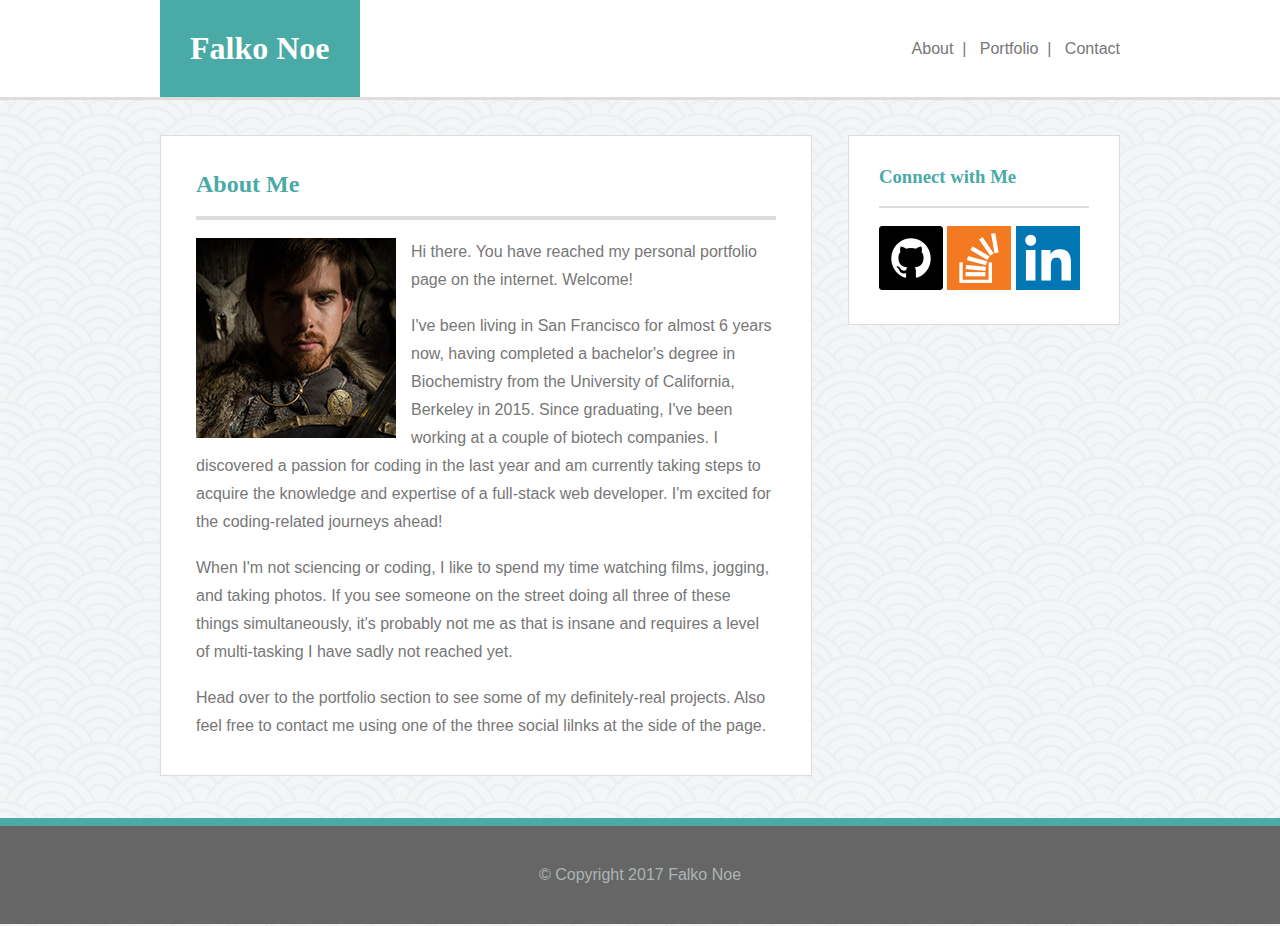
<file: index.html>
<!DOCTYPE html>

<html lang="en-us">

<head>
	<meta charset="UTF-8">
	<title>Falko Noe</title>
	<meta name="viewport" content="width=device-width">
	<link rel="stylesheet" type="text/css" href="assets/css/style.css">
	<link rel="icon" href="assets/images/favicon-32x32.png">
</head>

<body>
	<div class="main-content-wrapper">
		<div class="header-wrapper">
			<div class="header-1">
				<header>
					<h1 class="my_name">Falko Noe</h1>
				</header>
				<nav class="navigation-bar">
					<p class="nav-bar-text">
						<a href="index.html">About</a>&#160;&#160;|&#160;&#160;
						<a href="portfolio.html">Portfolio</a>&#160;&#160;|&#160;&#160;
						<a href="contact.html">Contact</a>
					</p>
				</nav>
			</div>
		</div>
		<div class="about-me-content">
			<section class="main-content">
				<h2 class="body-headers">About Me</h2>
				<br>
				<hr class="content">
				<br>
				<img id="prof-pic" src="assets/images/profilePic.png" alt="profile pic">
				<p class="about-me-text">
					Hi there. You have reached my personal portfolio page on the internet. Welcome!
				</p>
				<br>
				<p class="about-me-text">
					I've been living in San Francisco for almost 6 years now, having completed a bachelor's degree in Biochemistry from the University of California, Berkeley in 2015. Since graduating, I've been working at a couple of biotech companies. I discovered a passion for coding in the last year and am currently taking steps to acquire the knowledge and expertise of a full-stack web developer. I'm excited for the coding-related journeys ahead!
				</p>
				<br>
				<p class="about-me-text">
					When I'm not sciencing or coding, I like to spend my time watching films, jogging, and taking photos. If you see someone on the street doing all three of these things simultaneously, it's probably not me as that is insane and requires a level of multi-tasking I have sadly not reached yet.
				</p>
				<br>
				<p class="about-me-text">
					Head over to the portfolio section to see some of my definitely-real projects. Also feel free to contact me using one of the three social lilnks at the side of the page.
				</p>
			</section>
			<aside class="connect-with-me">
				<h3 class="body-headers">Connect with Me</h3>
				<br>
				<hr class="contact-me">
				<br>
				<a target="_blank" href="https://github.com/CodingKaiser">
					<img src="assets/images/GitHubIcon.png" alt="GitHubIcon">
				</a>
				<a target="_blank" href="https://stackoverflow.com/users/7340614/fnoe">
					<img src="assets/images/StackOverflowIcon.png" alt="StackOverflowIcon">
				</a>
				<a target="_blank" href="https://www.linkedin.com/in/falko-noe-bab87073">
					<img src="assets/images/LinkedInIcon.png" alt="LinkedInIcon">
				</a>
			</aside>
		</div>
		<div class="push"></div>
	</div>
	<footer>
		<p class="footer-copyright">
			&#169; Copyright 2017 Falko Noe
		</p>
	</footer>
</body>

</html>
</file>
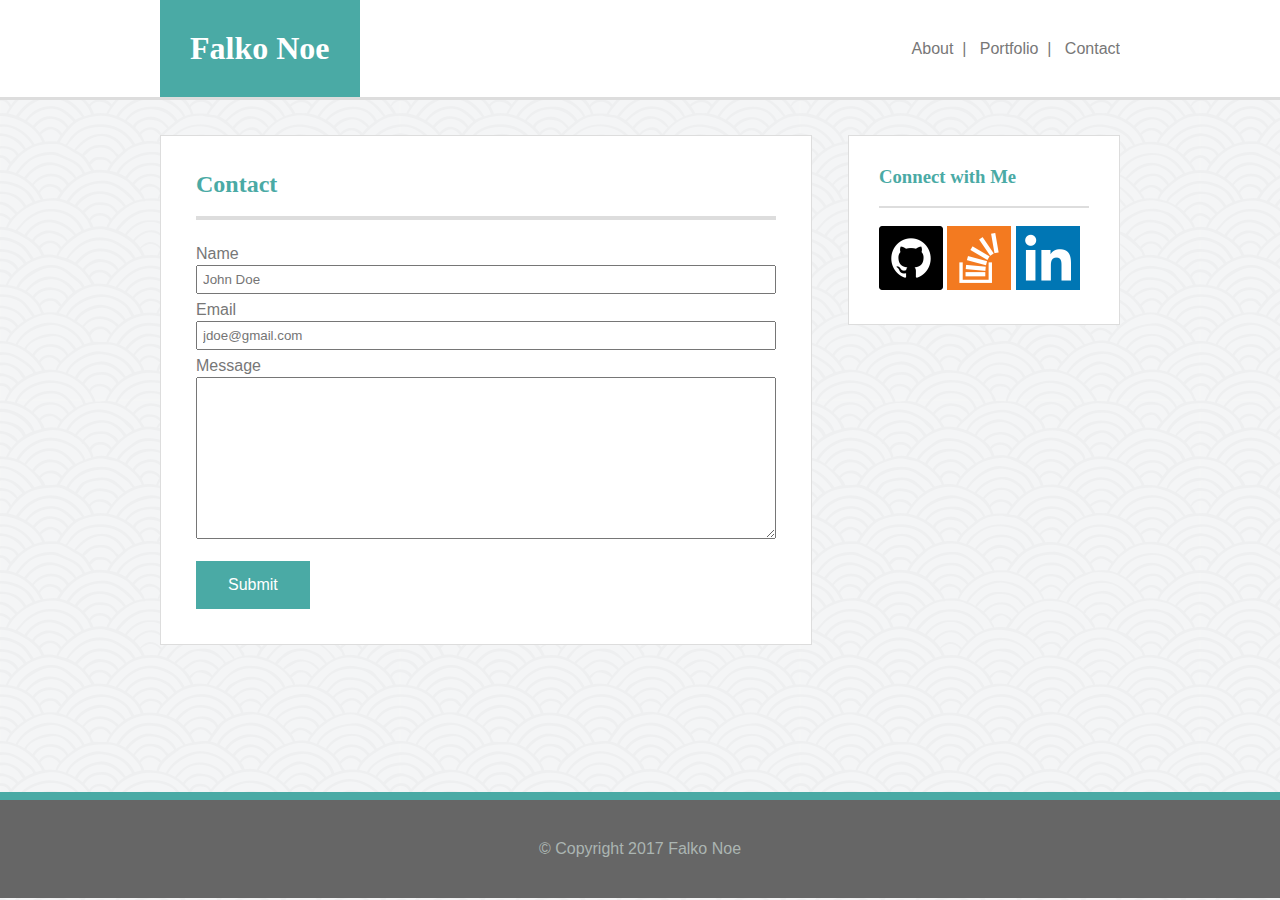
<file: contact.html>
<!DOCTYPE html>

<html lang="en-us">

<head>
	<meta charset="UTF-8">
	<title>Falko Noe</title>
	<meta name="viewport" content="width=device-width">
	<link rel="stylesheet" type="text/css" href="assets/css/style.css">
	<link rel="icon" href="assets/images/favicon-32x32.png">
</head>

<body>
	<div class="main-content-wrapper">
		<div class="header-wrapper">
			<div class="header-1">
				<header>
					<h1 class="my_name">Falko Noe</h1>
				</header>
				<nav class="navigation-bar">
					<p class="nav-bar-text">
						<a href="index.html">About</a>&#160;&#160;|&#160;&#160;
						<a href="portfolio.html">Portfolio</a>&#160;&#160;|&#160;&#160;
						<a href="contact.html">Contact</a>
					</p>
				</nav>
			</div>
		</div>
		<div class="about-me-content">
			<section class="main-content">
				<h2 class="body-headers">Contact</h2>
				<br>
				<hr class="content">
				<br>
				<p class="form-descriptor">Name</p>
				<form>
					<input type="text" name="name" placeholder="John Doe">
				</form>
				<p class="form-descriptor">Email</p>
				<form>
					<input type="text" name="name" placeholder="jdoe@gmail.com">
				</form>
				<p class="form-descriptor">Message</p>
				<form>
					<textarea rows="10"></textarea>
				</form>
				<br>
				<button>Submit</button>

			</section>
			<aside class="connect-with-me">
				<h3 class="body-headers">Connect with Me</h3>
				<br>
				<hr class="contact-me">
				<br>
				<a class="social-links" target="_blank" href="https://github.com/CodingKaiser">
					<img src="assets/images/GitHubIcon.png" alt="GitHubIcon">
				</a>
				<a class="social-links" target="_blank" href="https://stackoverflow.com/users/7340614/fnoe">
					<img src="assets/images/StackOverflowIcon.png" alt="StackOverflowIcon">
				</a>
				<a class="social-links" target="_blank" href="https://www.linkedin.com/in/falko-noe-bab87073">
					<img src="assets/images/LinkedInIcon.png" alt="LinkedInIcon">
				</a>
			</aside>
		</div>
		<div class="push"></div>
	</div>
	<footer>
		<p class="footer-copyright">
			&#169; Copyright 2017 Falko Noe
		</p>
	</footer>
</body>

</html>
</file>
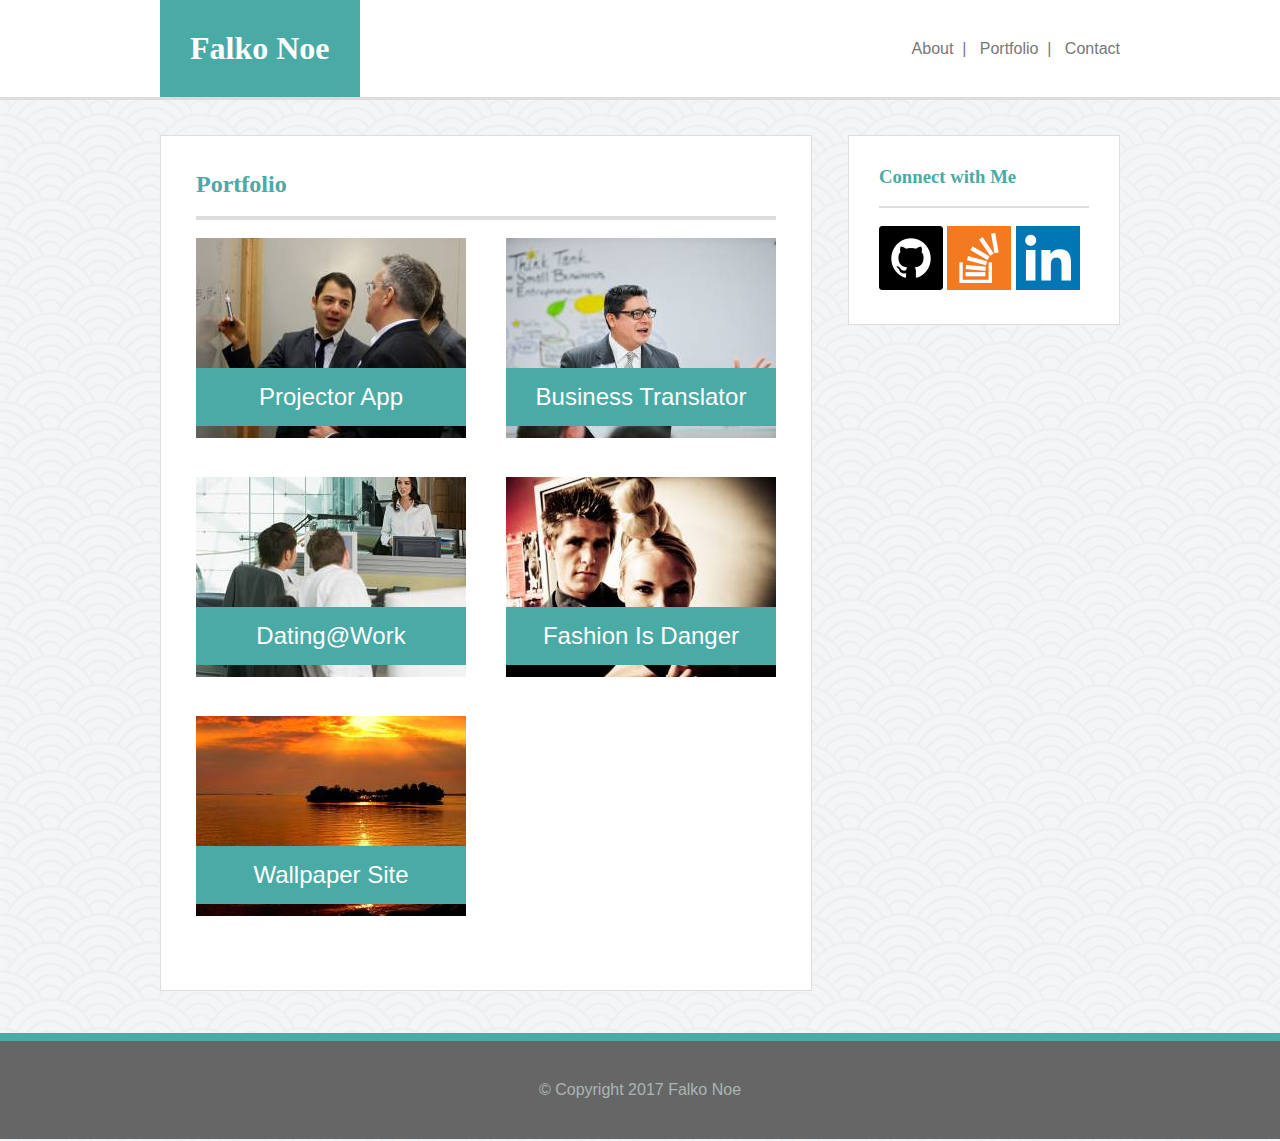
<file: portfolio.html>
<!DOCTYPE html>

<html lang="en-us">

<head>
	<meta charset="UTF-8">
	<title>Falko Noe</title>
	<meta name="viewport" content="width=device-width">
	<link rel="stylesheet" type="text/css" href="assets/css/style.css">
	<link rel="icon" href="assets/images/favicon-32x32.png">
</head>

<body>
	<div class="main-content-wrapper">
		<div class="header-wrapper">
			<div class="header-1">
				<header>
					<h1 class="my_name">Falko Noe</h1>
				</header>
				<nav class="navigation-bar">
					<p class="nav-bar-text">
						<a href="index.html">About</a>&#160;&#160;|&#160;&#160;
						<a href="portfolio.html">Portfolio</a>&#160;&#160;|&#160;&#160;
						<a href="contact.html">Contact</a>
					</p>
				</nav>
			</div>
		</div>
		<div class="about-me-content">
			<section class="main-content">
				<h2 class="body-headers">Portfolio</h2>
				<br>
				<hr class="content">
				<br>
				<article>
					<div class="image left-alignment">
						<a href="https://www.google.com/" target="_blank">
							<img class="portfolio-image" src="assets/images/portfolio-1.jpg" alt="business people talking">
							<p class="port-image-header">Projector App</p>
						</a>
					</div>
					<div class="image right-alignment">
						<a href="https://www.google.com/" target="_blank">
							<img class="portfolio-image" src="assets/images/portfolio-2.jpg" alt="business people lecturing">
							<p class="port-image-header">Business Translator</p>
						</a>
					</div>
					<div class="image left-alignment">
						<a href="https://www.google.com/" target="_blank">
							<img class="portfolio-image" src="assets/images/portfolio-3.jpg" alt="business people checking out a coworker">
							<p class="port-image-header">Dating@Work</p>
						</a>
					</div>
					<div class="image right-alignment">
						<a href="https://www.google.com/" target="_blank">
							<img class="portfolio-image" src="assets/images/portfolio-4.jpg" alt="models">
							<p class="port-image-header">Fashion Is Danger</p>
						</a>
					</div>
					<div class="image left-alignment">
						<a href="https://www.google.com/" target="_blank">
							<img class="portfolio-image" src="assets/images/portfolio-5.jpg" alt="business people checking out a coworker">
							<p class="port-image-header">Wallpaper Site</p>
						</a>
					</div>
				</article>
			</section>
			<aside class="connect-with-me">
				<h3 class="body-headers">Connect with Me</h3>
				<br>
				<hr class="contact-me">
				<br>
				<a class="social-links" target="_blank" href="https://github.com/CodingKaiser">
					<img src="assets/images/GitHubIcon.png" alt="GitHubIcon">
				</a>
				<a class="social-links" target="_blank" href="https://stackoverflow.com/users/7340614/fnoe">
					<img src="assets/images/StackOverflowIcon.png" alt="StackOverflowIcon">
				</a>
				<a class="social-links" target="_blank" href="https://www.linkedin.com/in/falko-noe-bab87073">
					<img src="assets/images/LinkedInIcon.png" alt="LinkedInIcon">
				</a>
			</aside>
		</div>
		<div class="push"></div>
	</div>
	<footer>
		<p class="footer-copyright">
			&#169; Copyright 2017 Falko Noe
		</p>
	</footer>
</body>

</html>
</file>
<file: assets/css/style.css>
/*GENERAL SETTINGS*/

* {
	margin: 0px;
}

h1, h2, h3, h4, h5, h6 {
	font-family: 'Georgia', Times, Times New Roman, serif;
}

p {
	font-family: 'Arial', 'Helvetica Neue', Helvetica, sans-serif;
	color: #777777;
}

a {
	font-family: 'Arial', 'Helvetica Neue', Helvetica, sans-serif;
	color: #777777;
	text-decoration: none
}

hr.content {
	border: 2px solid #dddddd;
}

hr.contact-me {
	border: 1px solid #dddddd;
}

.body-headers {
	color: #4aaaa5;
}

html {
	height: 100%; /*ADDED FOR STICKY FOOTER*/
}

body {
	height: 100%; /*ADDED FOR STICKY FOOTER*/
	margin: 0px;
	padding: 0px;
	background-image: url('../images/seigaiha.png');
	background-repeat: repeat;
}

/* HEADER & NAVIGATION */

.header-wrapper {
	overflow: auto;
	width: 100%;
	background-color: #ffffff;
	margin-bottom: 20px;
	border-bottom: solid #dddddd
}

.header-1 {
	position: relative;
	overflow: auto;
	margin: 0 auto;/* centers */
	width: 960px;
}

header {
	float: left;
	display: flex;
	align-items: center;
	justify-content: center;
	padding: 30px;
	background-color: #4aaaa5;
}

.my_name {
	color: #ffffff;
}

.nav-bar-text {
	position: relative;
}

.navigation-bar {
	position: absolute;
	top: 40px;
	right: 0px;
	background-color: #ffffff;
}

/*MAIN CONTENT */

.main-content-wrapper {
	width: 100%;
	height: 100%;
	overflow: auto;
	margin: 0px;
	padding: 0px;
	min-height: 100%; /*ADDED FOR STICKY FOOTER*/
	height: auto; /*ADDED FOR STICKY FOOTER*/
	margin: 0 auto -108px; /*ADDED FOR STICKY FOOTER*/
}

.about-me-content {
	margin: 0 auto;
	padding-bottom: 15px;
	overflow: auto;
	width: 960px;
}

.main-content {
	margin-right: 15px;
	margin-bottom: 15px;
	margin-top: 15px;
	padding: 35px;
	width: 580px;
	float: left;
	background-color: #ffffff;
	border: 0.5px solid #dddddd
}

article {
	position: relative;
	overflow: auto;
}

.connect-with-me {
	margin-left: 15px;
	margin-top: 15px;
	padding: 30px;
	width: 210px;
	float: right;
	background-color: #ffffff;
	border: 0.5px solid #dddddd
}

/* FOOTER */

.push { /*ADDED FOR STICKY FOOTER */
	height: 120px;
}

footer {
	clear: both;
	padding: 40px;
	background-color: #666666;
	text-align: center;
	border-top: solid #4aaaa5 8px;
}

.footer-copyright {
	color: #abb5b2;
}

/* ABOUT-SPECIFIC */

#prof-pic {
	float: left;
	margin-right: 15px;
}

.about-me-text {
	line-height: 175%
}

/* PORTFOLIO-SPECIFIC */

.image {
	position: relative;
	overflow: auto;
	float: left;
	margin-bottom: 35px;
}

.left-alignment {
	margin-right: 20px;
}

.right-alignment {
	margin-left: 20px;
}

.port-image-header {
	text-align: center;
	position: absolute;
	padding-top: 15px;
	padding-bottom: 15px;
	width: 100%;
	background-color: #4aaaa5;
	color: white;
	top: 130px;
	font-size: 150%;
}

/* CONTACT-SPECIFIC */

input {
	width: 100%;
	box-sizing: border-box;
	padding: 5px;
}

textarea {
	width: 100%;
	box-sizing: border-box;
	padding: 5px;
	resize: vertical;
}

button {
    background-color: #4aaaa5;
    border: none;
    color: white;
    padding: 15px 32px;
    text-align: center;
    text-decoration: none;
    display: inline-block;
    font-size: 16px;
}


form {
	position: relative;
	box-sizing: border-box;
	width: 100%;
}

p.form-descriptor {
	padding-top: 7px;
	padding-bottom: 2px;
}

@media only screen and (max-width: 980px) {
	#prof-pic {
		width: 100%;
	}

	.header-1 {
		width: 750px;
	}

	.about-me-content {
		width: 750px;
	}

	.main-content {
		width: 445px;
		box-sizing: border-box;
		float: left;
	}

	.image {
		width: 100%;
		margin-right: 0px;
		margin-left: 0px;
	}

	.portfolio-image {
		width: 100%;
	}

	.port-image-header {
		bottom: 16px;
		top: auto;
	}
}

@media only screen and (max-width: 768px) {
	#prof-pic {
		width: 200px;
		float: left;
	}

	.header-1 {
		width: 100%;
	}

	.about-me-content {
		width: 100%;
	}

	.main-content {
		margin: 15px;
		width: auto;
		float: none;
	}

	.connect-with-me {
		float: none;
		margin: 15px;
		width: auto;
	}

	.image {
		width: calc(50% - 20px);
		margin-right: 0px;
		margin-left: 0px;
	}

	.right-alignment {
		margin-left: 20px;
	}

	.left-alignment  {
		margin-right: 20px;
	}

@media only screen and (max-width: 640px) {
	#prof-pic {
		width: 100%;
		margin: 0px;
		float: none;
	}

	.header-1 {
		width: 100%;
	}

	header {
		box-sizing: border-box;
		float: none;
		width: 100%;
	}

	.navigation-bar {
		position: relative;
		display: flex;
    	align-items: center;
    	justify-content: center;
    	margin: 0 auto;
    	top: auto;
    	padding: 20px;
	}

	.about-me-content {
		width: 100%;
	}

	.main-content {
		margin: 15px;
		width: auto;
		float: none;
	}

	.connect-with-me {
		float: none;
		margin: 15px;
		width: auto;
	}

	.image {
		width: 100%;
		margin-right: 0px;
		margin-left: 0px;
	}

	.portfolio-image {
		width: 100%;
	}

	.port-image-header {
		bottom: 16px;
		top: auto;
	}
}
</file>
